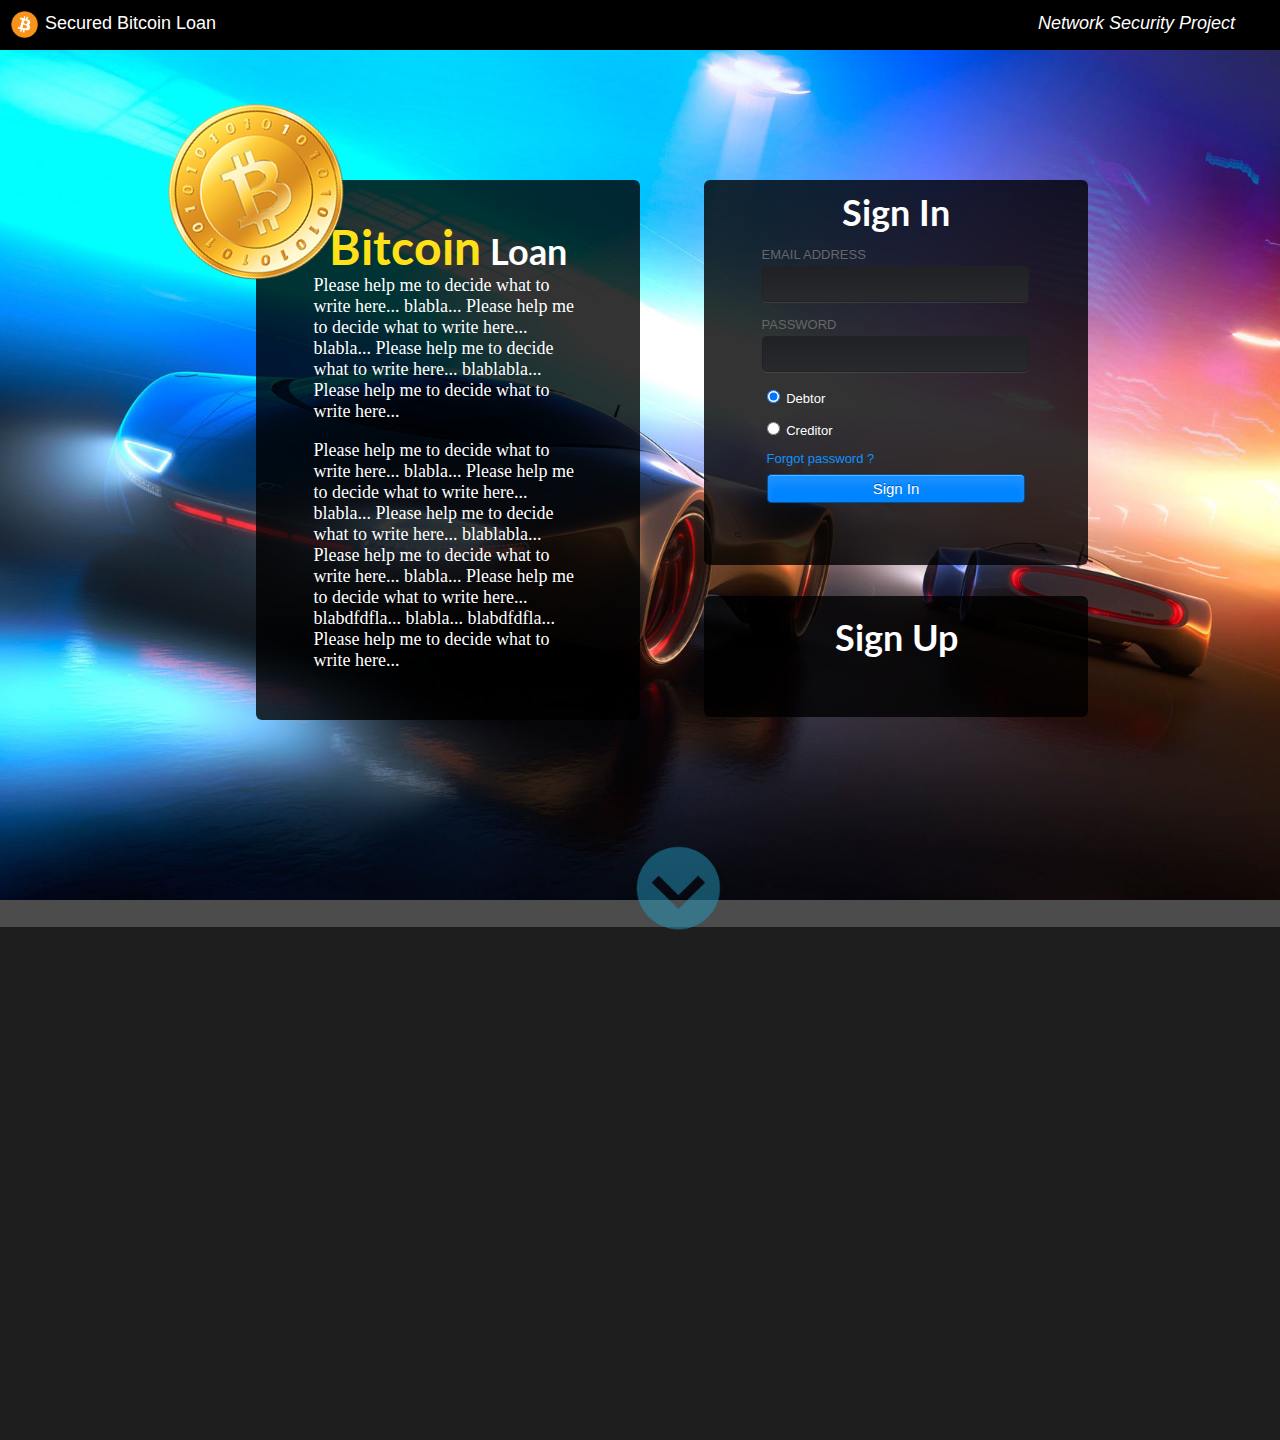
<file: btcsite/v5/index.html>
<!doctype html>
<html>
	<head>
		<title> Bitcoin Loan </title>
		<meta http-equiv="Content-Type" content="text/html; charset=utf-8" />
		<link rel="stylesheet" type="text/css" href="http://fonts.googleapis.com/css?family=Lato" />
		<link rel="stylesheet" href="css/index.css" />
		<!--<link rel="stylesheet" href="css/style.css">-->
		<!--<script src="http://code.jquery.com/jquery-1.10.1.min.js"></script>
		<script src="http://code.jquery.com/jquery-migrate-1.2.1.min.js"></script> 
		<script type="text/javascript" src="js/jQuery.js"></script>
		<script type="text/javascript" src="js/hoverIntent.js"></script>
		<script type="text/javascript" src="js/welcomePage/welcomePage.js"></script>-->
	</head>

	<body>
		<div class="top">
			<span class="topImage">
				<img id="bitcoinImg" src="img/bitcoin_top.png"/>
			</span>
			<span class="topTextLeft">Secured Bitcoin Loan</span>
			<span class="topTextRight">Network Security Project</span>
		</div>

		<div class="front">
			<div class="frontFormBackground1">
				<div class="frontForm1">
					<h1><span id="bitcoin">Bitcoin</span> Loan</h1>
					<div class="content">
						Please help me to decide what to write here... blabla... Please help me to decide what to write here... blabla... Please help me to decide what to write here... blablabla... Please help me to decide what to write here... 
					</div>
					<p></p>
					<div class="content">
						Please help me to decide what to write here... blabla... Please help me to decide what to write here... blabla... Please help me to decide what to write here... blablabla... Please help me to decide what to write here... blabla... Please help me to decide what to write here... blabdfdfla... blabla... blabdfdfla... Please help me to decide what to write here...
					</div>
				</div>
			</div>
			
			<div class="frontFormBackground2">
				<div id="formBackground2">		
					<div class="frontForm3">
						<h1>Sign Up</h1>
					</div>
					<div id="appearWrapper">
						<form action="/signUp/" method="get">
							<div class="inset">
								<p>
								    <label for="email">EMAIL ADDRESS</label>
								    <input type="text" name="email" id="email">
								</p>
								<p>
								    <label for="password">PASSWORD</label>
								    <input type="password" name="password" id="password">
								</p>
								<p>
								    <input type="radio" name="type1" id="debtor1" value="debtor1" checked>
								    <label for="debtor1">Debtor</label>
	  							</p>
	  							<p>
								    <input type="radio" name="type1" id="creditor1" value=="creditor1">
								    <label for="creditor1">Creditor</label>
	  							</p>
							</div>
							<p class="p-container">
								<span>Forgot password ?</span>
							    <input type="submit" name="go" id="go" value="Sign Up">
							</p>
		    			</form>
	    			</div>
				</div>

				<div id="formBackground1">		
					<div class="frontForm2">
						<h1>Sign In</h1>
					</div>
					<div id="disappearWrapper">
						<form action="/signIn/" method="get">
							<div class="inset">
								<p>
								    <label for="email">EMAIL ADDRESS</label>
								    <input type="text" name="email" id="email">
								</p>
								<p>
								    <label for="password">PASSWORD</label>
								    <input type="password" name="password" id="password">
								</p>
								<p>
								    <input type="radio" name="type2" id="debtor2" value="debtor2" checked>
								    <label for="debtor2">Debtor</label>
	  							</p>
	  							<p>
								    <input type="radio" name="type2" id="creditor2" value="creditor2" >
								    <label for="creditor2">Creditor</label>
	  							</p>
							</div>
							<p class="p-container">
								<span>Forgot password ?</span>
							    <input type="submit" name="go" id="go" value="Sign In">
							</p>
		    			</form>
	    			</div>
				</div>

			</div>

			<div class="frontImg">
				<img id="bitcoinImg" src="img/bitcoin.png"/>
			</div>
		</div>

		<div class="pageFooter_welcomepage">
			<span>
				<img id="scrollDownArrow" src="img/arrow_down.png"/>
			</span>
		</div>

		<div class="contact">
			<div class="contactWrapper">
			</div>
		</div>	
	</body>
</html>
</file>
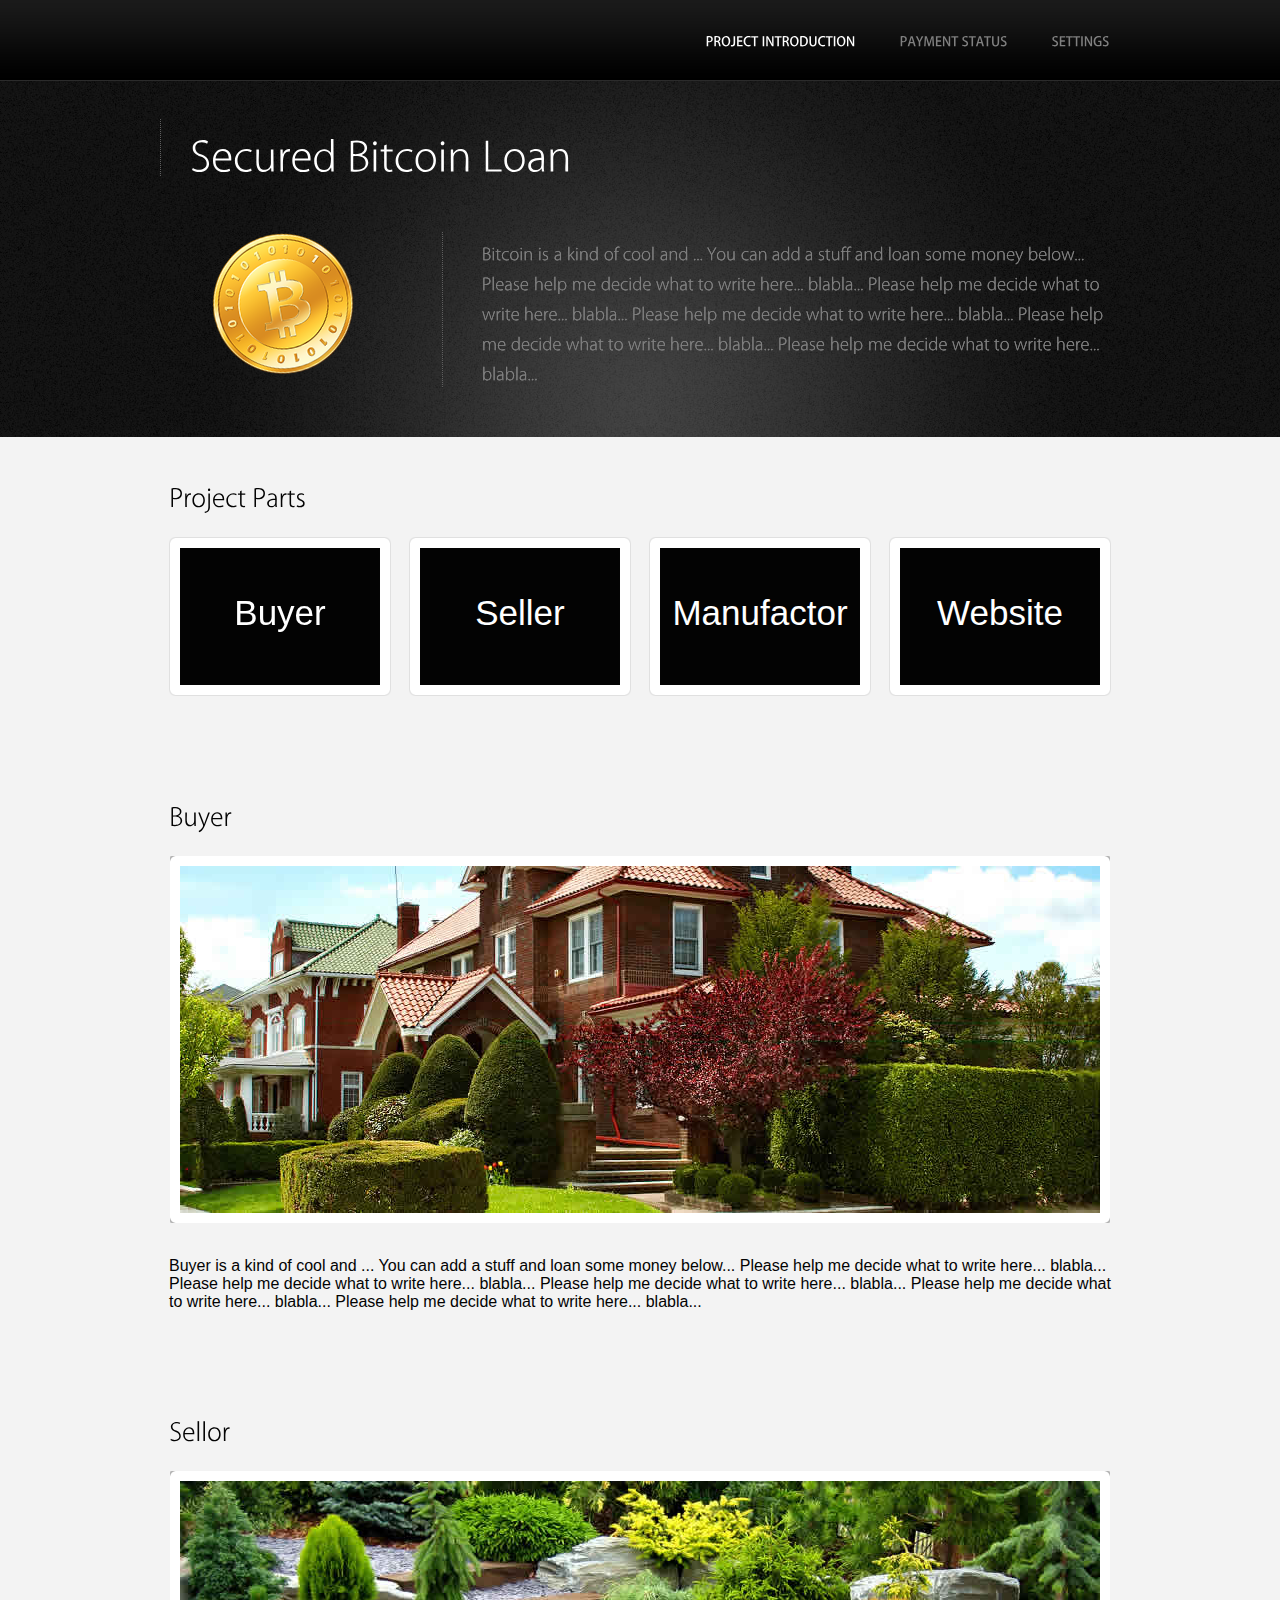
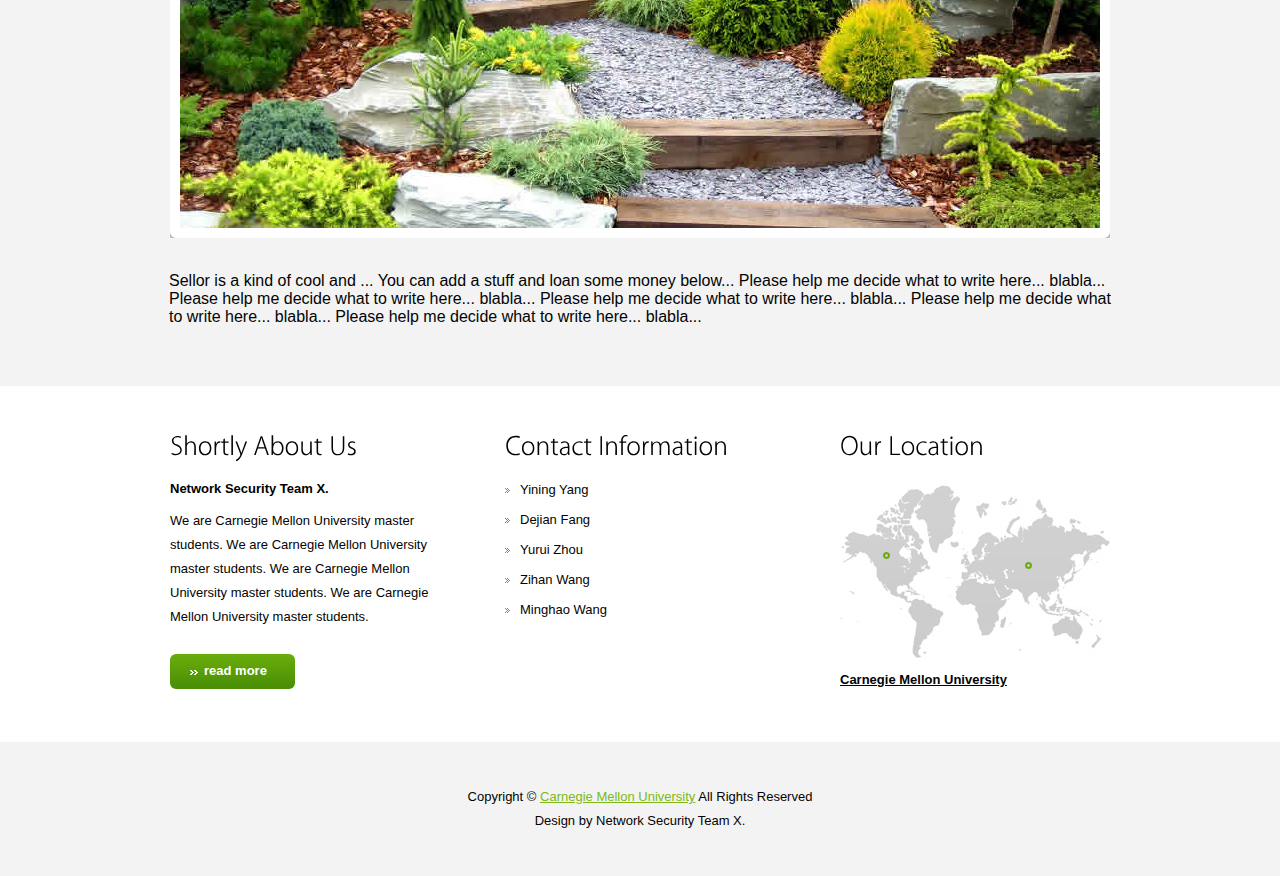
<file: btcsite/v5/sign_in.html>
<!DOCTYPE html>
<html lang="en">
<head>
<title>Secured Bitcoin Loan</title>
<meta charset="utf-8">
<link rel="stylesheet" href="css/sign_in.css" type="text/css" media="screen">
<link rel="stylesheet" href="css/reset.css" type="text/css" media="screen">
<link rel="stylesheet" href="css/style2.css" type="text/css" media="screen">
<link rel="stylesheet" href="css/grid.css" type="text/css" media="screen">
<script src="js/jquery-1.6.3.min.js" type="text/javascript"></script>
<script src="js/cufon-yui.js" type="text/javascript"></script>
<script src="js/cufon-replace.js" type="text/javascript"></script>
<script src="js/Kozuka_Gothic_Pro_OpenType_300.font.js" type="text/javascript"></script>
<script src="js/Kozuka_Gothic_Pro_OpenType_500.font.js" type="text/javascript"></script>
<script src="js/FF-cash.js" type="text/javascript"></script>
<script type="text/javascript" src="js/jquery.easing.1.3.js"></script>
<script type="text/javascript" src="js/tms-0.3.js"></script>
<script type="text/javascript" src="js/tms_presets.js"></script>
<script src="js/jcarousellite_1.0.1.js" type="text/javascript"></script>
<script type="text/javascript">
$(document).ready(function () {
    $('.carousel .jCarouselLite').jCarouselLite({
        btnNext: '.carousel .next',
        btnPrev: '.carousel .prev',
        speed: 600,
        easing: 'easeOutQuart',
        vertical: false,
        circular: false,
        visible: 4,
        start: 0,
        scroll: 1
    });
});
</script>
<!--[if lt IE 9]>
<script type="text/javascript" src="js/html5.js"></script>
<link rel="stylesheet" href="css/ie.css" type="text/css" media="screen">
<![endif]-->
</head>
<body id="page1">
<!--==============================header=================================-->
<header>
  <div class="menu-row">
    <div class="main">
      <nav class="wrapper">
        <ul class="menu">
          <li><a class="active" href="home.html">Project Introduction</a></li>         
          <li><a href="payment_status.html">Payment Status</a></li>
          <li><a href="personal_info.html">Settings</a></li>
        </ul>
      </nav>
    </div>
  </div>
  <div class="row-bot">
    <div class="row-bot-bg">
      <div class="main">
        <div class="wrapper p6">
          <h2>Secured Bitcoin Loan</h2>
        </div>
        
        <div class="wrapper">
          <figure class="img-indent2"><img src="img/bitcoin_small.png" alt=""></figure>
          <div class="extra-wrap"> <strong class="text-1"> Bitcoin is a kind of cool and ... You can add a stuff and loan some money below... Please help me decide what to write here... blabla... Please help me decide what to write here... blabla... Please help me decide what to write here... blabla... Please help me decide what to write here... blabla... Please help me decide what to write here... blabla... 
          </strong> </div>
        </div>
      </div>
    </div>
  </div>
</header>
<!--==============================aside================================-->
<aside>
  <div class="carousel"> <a class="prev"></a> <a class="next"></a>
    <div class="carousel-container">
      <h3>Project Parts</h3>
      <div class="jCarouselLite">
        <ul class="carousel-list">
          <li>
            <div class="img-border">Buyer</div>
          </li>
          <li>
            <div class="img-border">Seller</div>
          </li>
          <li>
            <div class="img-border">Manufactor</div>
          </li>
          <li>
            <div class="img-border">Website</div>
          </li>
        </ul>
      </div>
    </div>
  </div>
</aside>

<aside>
  <div class="carousel"> <a class="prev"></a> <a class="next"></a>
    <div class="carousel-container">
      <h3>Buyer</h3>
      <div class="slider-wrapper">
          <div class="slider">
          	<img src="images/slider-img1.jpg" alt="">
          </div>
      </div>
      <div>Buyer is a kind of cool and ... You can add a stuff and loan some money below... Please help me decide what to write here... blabla... Please help me decide what to write here... blabla... Please help me decide what to write here... blabla... Please help me decide what to write here... blabla... Please help me decide what to write here... blabla... </div>
    </div>
  </div>
</aside>

<aside>
  <div class="carousel"> <a class="prev"></a> <a class="next"></a>
    <div class="carousel-container">
      <h3>Sellor</h3>
      <div class="slider-wrapper">
          <div class="slider">
            <ul class="items">
              <li> <img src="images/slider-img2.jpg" alt=""> </li>
              <li> <img src="images/slider-img3.jpg" alt=""> </li>
            </ul>
          </div>
      </div>
      <div>Sellor is a kind of cool and ... You can add a stuff and loan some money below... Please help me decide what to write here... blabla... Please help me decide what to write here... blabla... Please help me decide what to write here... blabla... Please help me decide what to write here... blabla... Please help me decide what to write here... blabla... </div>
    </div>
  </div>
</aside>
<!--==============================content================================-->
<section id="content">
  <div class="main">
    <div class="container_12">
      <div class="wrapper">
        <article class="grid_4">
          <h3 class="prev-indent-bot">Shortly About Us</h3>
          <h6 class="p1">Network Security Team X.</h6>
          <p class="img-indent-bot">We are Carnegie Mellon University master students. We are Carnegie Mellon University master students. We are Carnegie Mellon University master students. We are Carnegie Mellon University master students. </p>
          <a class="button" href="#"><span>read more</span></a> </article>
        <article class="grid_4">
          <div class="indent-left">
            <h3 class="p1">Contact Information</h3>
            <ul class="list-1">
              <li><a href="#">Yining Yang</a></li>
              <li><a href="#">Dejian Fang</a></li>
              <li><a href="#">Yurui Zhou</a></li>
              <li><a href="#">Zihan Wang</a></li>
              <li><a href="#">Minghao Wang</a></li>
            </ul>
          </div>
        </article>
        <article class="grid_4">
          <div class="indent-left2">
            <h3>Our Location</h3>
            <figure class="prev-indent-bot"><img src="images/page1-img10.jpg" alt=""></figure>
            <a class="link-2" href="www.cmu.edu">Carnegie Mellon University</a> </div>
        </article>
      </div>
    </div>
  </div>
</section>
<!--==============================footer=================================-->
<footer>
  <div class="main">
    <div class="aligncenter">
      <p class="p0">Copyright &copy; <a href="www.cmu.edu">Carnegie Mellon University</a> All Rights Reserved</p>
      Design by Network Security Team X.</a></div>
  </div>
</footer>
<script type="text/javascript">Cufon.now();</script>
<script type="text/javascript">
$(window).load(function () {
    $('.slider')._TMS({
        duration: 800,
        easing: 'easeOutQuad',
        preset: 'diagonalExpand',
        slideshow: 5000
    })
})
</script>
</html>
</file>
<file: btcsite/v5/css/index.css>
html { 
  background: url(../img/5.jpg) no-repeat center center fixed; 
  -webkit-background-size: cover;
  -moz-background-size: cover;
  -o-background-size: cover;
  background-size: cover;
  font-size: 18px;
}

body {
    margin: 0 0 0 0;
}

.front {
	width: 100%;
	height: 100%;
}

.topTextLeft {
	position: absolute;
	top: 0.7rem;
	font-family: sans-serif;
	left: 2.5rem;
}

.topTextRight {
	position: absolute;
	top: 0.7rem;
	right: 2.5rem;
	font-family: sans-serif;
	font-style: italic;
}

.top {
	height: 1.5rem;
	color: white;
	padding: 0.6rem 0.5rem 0.7rem 0.6rem;
//	background-color: #244358;
//	background-color: #2B3A42;
	background-color: black;
}

.frontFormBackground1 {
	z-index: -1;
	position: absolute;
	display: inline-block;
	top: 20%;
	margin-left: 20%;
	width: 30%;
	height: 60%;
	min-height: 540px;
	color: white;
	background-color: rgba(0, 0, 0, 0.8);
	border-radius: 6px;
	text-decoration: none;
}

.frontFormBackground2 {
	position: absolute;
	display: inline-block;
	top: 20%;
	margin-left: 55%;
	width: 30%;
	height: 60%;
	min-height: 550px;
	color: white;
	border-radius: 6px;
	text-decoration: none;
}

.frontForm2 {
	position: relative;
	padding-top: 10px;
}

.frontForm3 {
	position: relative;
	padding-top: 5%;
	transition: all .2s ease-in-out;
	-webkit-transition: all .2s ease-in-out;
}

#formBackground1 form {
	opacity: 1;
	transition: all .2s ease-in-out;
	-webkit-transition: all .3s ease-in-out;
}

#formBackground2 form {
	opacity: 0;
	top: -100px;
	transition: all .2s ease-in-out;
	-webkit-transition: all .3s ease-in-out;
}

#formBackground2:hover {
	top: 20%;
	height: 72%;
	min-height: 350px;
}

#formBackground2:hover form {
	opacity: 1;
}

#formBackground2:hover ~ #formBackground1 {
	height: 20%;
	min-height: 20px;
}

#formBackground2:hover ~ #formBackground1 form {
	opacity: 0;
}

#formBackground1 {
	z-index: 10;
	float: left;
	position: absolute;
	width: 100%;
	height: 70%;
	min-height: 320px;
	color: white;
	background-color: rgba(0, 0, 0, 0.8);
	border-radius: 6px;
	text-decoration: none;
	transition: all .2s ease-in-out;
	-webkit-transition: all .2s ease-in-out;
}

#formBackground2 {
	z-index: 20;
	float: left;
	top: 70%;
	margin-top: 8%;
	position: absolute;
	width: 100%;
	height: 22%;
	min-height: 120px;
	color: white;
	background-color: rgba(0, 0, 0, 0.8);
	border-radius: 6px;
	text-decoration: none;
	transition: all .2s ease-in-out;
	-webkit-transition: all .2s ease-in-out;
}

.frontForm1 {
	position: absolute;
	opacity: 1;
	margin: 10% 15% 30% 15%;
	width: 70%;
	height: 25%;
	color: white;
	border-radius: 6px;
	text-decoration: none;
}

form {
  font-family: "HelveticaNeue-Light","Helvetica Neue Light","Helvetica Neue",Helvetica,Arial,"Lucida Grande",sans-serif; 
  width: 70%;
  margin: 0 auto;
  font-size: 13px;
}

form:after {
  content:"";
  display:block;
  position:absolute;
  height:1px;
  width:80%;
  left:20%;
}

form:before {
  content:"";
  display:block;
  position:absolute;
  width:8px;
  height:5px;
  left:34%;
}

label[for=debtor1],
label[for=debtor2],
label[for=creditor1],
label[for=creditor2] {
  color:white;
  display:inline-block;
  padding-bottom:0;
  padding-top:0px;
}

input[type=checkbox] {
 	display:inline-block;
  vertical-align:top;
}

label {
  color:#666;
  display:block;
  padding-bottom:4px;
}

input[type=text],
input[type=password] {
  width: 95%;
  font-size: 16px;
  padding:8px 5px;
  background: linear-gradient(#1f2124, #27292c);
  border:1px solid #222;
  box-shadow:
    0 1px 0 rgba(255,255,255,0.1);
  border-radius:0.3em;
  margin-bottom:2px;
  color: white;
}

.p-container {
 	padding:0 5px 10px 5px; 
}

.p-container:after {
 	clear:both;
  display:table;
  content:"";
}

.p-container span {
  display:block;
  float:left;
  color:#0d93ff;
  padding-bottom:8px;
}

input[type=submit] {
  width: 100%;
  padding:5px 20px;
  border:1px solid rgba(0,0,0,0.4);
  text-shadow:0 -1px 0 rgba(0,0,0,0.4);
  box-shadow:
    inset 0 1px 0 rgba(255,255,255,0.3),
    inset 0 10px 10px rgba(255,255,255,0.1);
  border-radius:0.3em;
  background:#0184ff;
  color:white;
  float:right;
  cursor:pointer;
  font-size:15px;
}

input[type=submit]:hover {
  box-shadow:
    inset 0 1px 0 rgba(255,255,255,0.3),
    inset 0 -10px 10px rgba(255,255,255,0.1);
}

input[type=text]:hover,
input[type=password]:hover,
label:hover ~ input[type=text],
label:hover ~ input[type=password] {
 	background:#27292c;
}

#bitcoin {
	font-size: 48px;
	color: #FFE11A;
}

h1 {
	color: white;
	text-align: center;
	text-rendering: optimizeLegibility;
	font-family: 'Lato', serif;
	-webkit-margin-before: 0em;
	-webkit-margin-after: 0;
	-webkit-margin-start: 0px;
	-webkit-margin-end: 0px;
}

img {
	z-index: 100;
	margin-left: 0%;
	max-height:100%;
	max-width:100%;
}	

.frontImg {
	z-index: 100;
}

.frontImg #bitcoinImg {
	z-index: 100;
	margin-left: 13%;
	margin-top: 4%;
	transform: rotate(-20deg);	
	-webkit-transform: rotate(-20deg);	
}

.frontImg #bitcoinImg:hover {
	animation-name: tossing;
	-webkit-animation-name: tossing;	

	animation-duration: 0.2s;	
	-webkit-animation-duration: 0.2s;

	animation-iteration-count: infinite;
	-webkit-animation-iteration-count: infinite;

	animation-timing-function:linear;
	-webkit-animation-timing-function:linear;
}

@keyframes tossing {
	0% {
		transform: rotate(-20deg);	
	}
	50% {
		transform: rotate(20deg);
	}
	100% {
		transform: rotate(-20deg);	
	}						
}

@-webkit-keyframes tossing {
	0% {
		-webkit-transform: rotate(-20deg);	
	}
	50% {
		-webkit-transform: rotate(20deg);
	}
	100% {
		-webkit-transform: rotate(-20deg);	
	}				
}

.pageFooter_welcomepage {
	position: absolute;
	top: 93%;
	margin-left: 45%;
}

.pageFooter_welcomepage img {
	margin-left: 20%;
	width: 40%;
	animation-name: floating;
	-webkit-animation-name: floating;

	animation-duration: 1.5s;	
	-webkit-animation-duration: 1.5s;

	animation-iteration-count: infinite;
	-webkit-animation-iteration-count: infinite;
}

@keyframes floating {
	0% {
		transform: translateY(0%);	
	}
	50% {
		transform: translateY(8%);	
	}	
	100% {
		transform: translateY(0%);
	}			
}

@-webkit-keyframes floating {
	0% {
		-webkit-transform: translateY(0%);	
	}
	50% {
		-webkit-transform: translateY(8%);	
	}	
	100% {
		-webkit-transform: translateY(0%);
	}			
}

.contact {
	position: absolute;
	top: 100%;
	z-index: -2;
	margin-left: 0%;
	width: 100%;
	height: 60%;
	min-height: 500px;
	color: white;
	//background-color: rgba(74, 139, 135, 0.8);
	background-color: rgba(0, 0, 0, 0.7);
	text-decoration: none;
}

.contactWrapper {
	position: absolute;
	top: 5%;
	z-index: -1;
	margin-left: 0%;
	width: 100%;
	height: 95%;
	min-height: 500px;
	color: white;
	//background-color: rgba(36, 67, 88, 0.8);
	background-color: rgba(0, 0, 0, 0.6);
	text-decoration: none;
}
</file>
<file: btcsite/v5/css/sign_in.css>
html { 
  background: url(../img/5.jpg) no-repeat center center fixed; 
  -webkit-background-size: cover;
  -moz-background-size: cover;
  -o-background-size: cover;
  background-size: cover;
  font-size: 18px;
}

body {
    margin: 0 0 0 0;
}

.front {
	width: 100%;
	height: 100%;
}

.topTextLeft {
	position: absolute;
	top: 0.7rem;
	font-family: sans-serif;
	left: 2.5rem;
}

.topTextRight {
	position: absolute;
	top: 0.7rem;
	right: 2.5rem;
	font-family: sans-serif;
	font-style: italic;
}

.top {
	height: 1.5rem;
	color: white;
	padding: 0.6rem 0.5rem 0.7rem 0.6rem;
//	background-color: #244358;
//	background-color: #2B3A42;
	background-color: black;
}

.img-indent2 img {
	z-index: 100;
	margin-left: 0%;
	max-height: 80%;
	max-width: 80%;
	transform: rotate(-10deg);
	-webkit-transform: rotate(-10deg);
}
</file>
<file: btcsite/v5/css/style2.css>
/* Getting the new tags to behave */
article, aside, audio, canvas, command, datalist, details, embed, figcaption, figure, footer, header, hgroup, keygen, meter, nav, output, progress, section, source, video {
	display:block;
}
mark, rp, rt, ruby, summary, time {
	display:inline;
}
/* Global properties ======================================================== */
html {
	width:100%;
}
body {
	font-family:Arial, Helvetica, sans-serif;
	font-size:100%;
	color:#030303;
	min-width:1060px;
	background:#f3f3f3;
}
.ic {
	border:0;
	float:right;
	background:#fff;
	color:#f00;
	width:50%;
	line-height:10px;
	font-size:10px;
	margin:-220% 0 0 0;
	overflow:hidden;
	padding:0
}
.bg {
	width:100%;
	background:center 0 no-repeat;
}
.main {
	width:960px;
	padding:0;
	margin:0 auto;
	font-size:13px;
	line-height:24px;
}
a {
	color:#7dba14;
	outline:none;
}
a:hover {
	text-decoration:none;
}
.col-1, .col-2 {
	float:left;
	width:222px;
}
.col-1 {
	margin-right:17px;
}
.column-1, .column-2 {
	float:left;
	width:284px;
}
.column-1 {
	margin-right:37px;
}
.wrapper {
	width:100%;
	overflow:hidden;
}
.extra-wrap {
	overflow:hidden;
}
p {
	margin-bottom:18px;
}
.p0 {
	margin-bottom:0px;
}
.p1 {
	margin-bottom:8px;
}
.p2 {
	margin-bottom:15px;
}
.p3 {
	margin-bottom:30px;
}
.p4 {
	margin-bottom:40px;
}
.p5 {
	margin-bottom:50px;
}
.p6 {
	margin-bottom:55px;
}
.reg {
	text-transform:uppercase;
}
.fleft {
	float:left;
}
.fright {
	float:right;
}
.alignright {
	text-align:right;
}
.aligncenter {
	text-align:center;
}
.it {
	font-style:italic;
}
.color-1 {
	color:#fff;
}
.color-2 {
	color:#000;
}
.color-3 {
	color:#7dba14;
}
.img-border2 {
	padding:10px;
	border:1px solid #ececec;
	background: white;
	border-radius:6px;
	float:left;
}
/*********************************boxes**********************************/
.indent-top {
	padding-top:20px;
}
.indent-left {
	padding-left:15px;
}
.indent-left2 {
	padding-left:30px;
}
.indent-right {
	padding-right:50px;
}
.indent-bot {
	margin-bottom:20px;
}
.indent-bot2 {
	margin-bottom:30px;
}
.indent-bot3 {
	margin-bottom:45px;
}
.prev-indent-bot {
	margin-bottom:10px;
}
.img-indent-bot {
	margin-bottom:25px;
}
.margin-bot {
	margin-bottom:35px;
}
.img-indent {
	float:left;
	margin:0 20px 0px 0;
}
.img-indent2 {
	float:left;
	margin:0 51px;
}
.img-indent-r {
	float:right;
	margin:0 0px 0px 40px;
}
.buttons a:hover {
	cursor:pointer;
}
.menu li a, .list-1 li a, .list-2 li a, .link, .button, h1 a {
	text-decoration:none;
}
/*********************************header*************************************/
header {
	width:100%;
	position:relative;
	z-index:2;
}
.row-bot {
	width:100%;
	background:url(../images/row-bot-tail.gif) center top repeat;
}
.row-bot-bg {
	width:100%;
	padding:10px 0 55px;
	background:url(../images/row-bot-bg.jpg) center top no-repeat;
}
#page1 .row-bot-bg {
	padding:10px 0 50px;
}
h1 {
	padding:49px 32px 0 10px;
	float:left;
}
h1 a {
	display:block;
	width:254px;
	height:33px;
	text-indent:-9999em;
	background:url(../images/logo.png) 0 0 no-repeat;
}
h2 {
	font-size:40px;
	line-height:1.2em;
	color:#fff;
	padding:10px 0 0 30px;
	margin-top:28px;
	background:url(../images/pic-1.gif) 0 0 repeat-y;
	overflow:hidden;
}
/***** menu *****/
.menu-row {
	width:100%;
	background:url(../images/menu-row.gif) center top repeat-x #000;
	border-bottom:1px solid #2b2b2b;
}
.menu {
	padding:28px 10px 26px 0;
	float:right;
}
.menu li {
	float:left;
	position:relative;
	padding-left:44px;
}
.menu li a {
	display:inline-block;
	font-size:13px;
	line-height:2em;
	color:#808080;
	text-transform:uppercase;
}
.menu li a.active, .menu > li > a:hover {
	color:#fff;
}
/***** slider *****/
.slider-wrapper {
	width:920px;
	height:347px;
	padding:10px;
	margin:0 auto 34px;
	position:relative;
	overflow:hidden;
	background:url(../images/slider-bg.png) 0 0 no-repeat;
}
.slider {
	width:920px;
	height:347px;
}
.items {
	display:none;
}
/*********************************content*************************************/
#content {
	width:100%;
	padding:33px 0 50px;
	background:#fff;
	position:relative;
	z-index:1;
}
#page4 #content {
	background:url(../images/content-tail.gif) center top repeat-x #fff;
}
.spacer-1 {
	width:100%;
	background:url(../images/pic-1.gif) 217px 0 repeat-y;
}
h3 {
	font-size:24px;
	line-height:2em;
	margin-bottom:18px;
}
h6 {
	color:#000;
}
.border-bot {
	width:100%;
	padding-bottom:22px;
	background:url(../images/pic-2.gif) 0 bottom repeat-x;
}
.box {
	width:100%;
	background:0 0 repeat-x;
}
.button {
	display:inline-block;
	padding:9px 28px 2px 20px;
	color:#fff;
	background:url(../images/button-tail.gif) 0 0 repeat-x #498f06;
	cursor:pointer;
	border-radius:6px;
}
.button span {
	display:inline-block;
	font-size:13px;
	line-height:1.23em;
	font-weight:bold;
	padding-left:14px;
	background:url(../images/marker-2.gif) 0 7px no-repeat;
}
.button:hover {
	background:#498f06;
}
.list-1 li {
	line-height:18px;
	padding:6px 0 6px 15px;
	background:url(../images/marker-1.gif) 0 13px no-repeat;
}
.list-1 li a {
	display:inline-block;
	color:#030303;
}
.list-1 li a:hover {
	color:#68ab0b;
	text-decoration:underline;
}
.list-2 li {
	font-size:14px;
	line-height:24px;
	padding:0px;
	background:url(../images/pic-1.gif) 0 bottom repeat-x;
}
.list-2 li a {
	display:block;
	color:#1799cf;
	padding-left:12px;
	background:url(../images/marker-1.gif) 0 10px no-repeat;
}
.list-2 li a:hover {
	color:#fff;
}
.list-2 .last-item {
	background:none;
}
.link {
	color:#030303;
}
.link:hover {
	text-decoration:underline;
}
.link-1 {
	display:inline-block;
	color:#fff;
	text-decoration:none;
}
.link-1:hover {
	color:#7dba14;
}
.link-2 {
	color:#030303;
	font-weight:bold;
}
.link-2:hover {
	text-decoration:none;
}
.text-1 {
	display:block;
	font-size:16px;
	line-height:30px;
	color:#7f7f7f;
	padding:5px 0 0 40px;
	background:url(../images/pic-1.gif) 0 0 repeat-y;
}
.text-2 {
	display:block;
	font-size:24px;
	line-height:2em;
	color:#498f06;
}
.text-2 strong {
	display:block;
	margin-top:-18px;
}
dl span {
	float:left;
	width:96px;
	font-weight:bold
}
/*********************************aside*************************************/
aside {
	width:100%;
	padding:34px 0 60px;
}
/***** carousel *****/
.carousel {
	position:relative;
	overflow:hidden;
	width:1060px;
	min-height:220px;
	margin:0 auto;
}
.carousel-container {
	width:942px;
	margin:0 auto;
}
.jCarouselLite {
	width:100% !important;
}
.carousel .prev, .carousel .next {
	display:block;
	width:39px;
	height:39px;
	text-indent:-9999em;
	cursor:pointer;
	position:absolute;
	top:126px;
	z-index:99;
}

.carousel .next:hover, .carousel .prev:hover {
	cursor:pointer;
}
.carousel-list li {
	width:222px;
	height:159px;
	margin-right:18px;
}
.img-border {
	padding-top:25%;
	width: 100%;
	height: 100%;
	color: white;
	font-size: 35px;
	font-weight: lighter;
	text-align: center;
	background:url(../images/img-border.png) 0 0 no-repeat;
}
/* -- gallery  begin --*/
#gallery {
	width:1060px;
	height:882px;
	margin:0 auto;
	position:relative;
	overflow:hidden;
}
#js {
	position:relative;
	width:940px;
	margin:0 auto;
	font-size:14px;
	line-height:25px;
}
div.content {
	/* The display of content is enabled using jQuery so that the slideshow content won't display unless javascript is enabled. */
	display: none;
	width: 410px;
	height: 340px;
	overflow: hidden;
}
div.content img {
	position: relative;
	z-index: 2;
}
div.content a, div.navigation a {
}
div.content a:focus, div.content a:hover, div.content a:active {
}
div.controls {
	position:relative;
}
div.controls a {
	padding: 0px;
}
div.ss-controls {
	float: left;
	display:none;
}
div.nav-controls {
	width:100%;
	height:27px;
	position:absolute;
	left:0;
	bottom:56px;
}
div.nav-controls a.prev {
	display:block;
	width:39px;
	height:39px;
	background:url(../images/carousel-prev.png) 0 0 no-repeat;
	text-indent:-9999em;
	cursor:pointer;
	position:absolute;
	top:-583px;
	left:0;
	z-index:99;
}
div.nav-controls a.next {
	display:block;
	width:39px;
	height:39px;
	background:url(../images/carousel-next.png) 0 0 no-repeat;
	text-indent:-9999em;
	cursor:pointer;
	position:absolute;
	top:-583px;
	right:0;
	z-index:99;
}
div.nav-controls a.prev:hover, div.nav-controls a.next:hover {
	cursor:pointer;
}
div.slideshow-container {
	position: relative;
	height: 370px; /* This should be set to be at least the height of the largest image in the slideshow */
	z-index:1;
	width:940px;
	margin:0 auto;
}
div.slideshow {
}
div.caption {
	width:100%;
	height:100%;
}
div.slideshow span.image-wrapper {
	display: block;
	width: 920px;
	height: 347px;
	background:url(../images/img-border2.jpg) 0 0 no-repeat;
	position:absolute;
	left:0;
	top:0;
	margin:0;
	padding:11px;
}
div.slideshow a.advance-link {
	display: block;
	margin: 0;
	font-size:0;
	line-height:0;
	text-decoration:none;
}
div.slideshow a.advance-link:hover, div.slideshow a.advance-link:active, div.slideshow a.advance-link:visited {
	text-decoration: none;
}
div.download {
	float: right;
}
div.caption-container {
	float:right;
	width: 270px;
	height: 620px;
	position:relative;
}
span.image-caption {
	display: block;
	position: absolute;
	width: 100%;
	height: 100%;
	top: 0px;
	left: 0;
	z-index:10;
	background:#fff;
}
div#thumbs {
	padding: 0;
	margin:0 auto 111px;
	width:940px;
}
ul.thumbs {
	padding: 0 0 0 0;
	width:100%;
	overflow:hidden;
	position:relative;
}
ul.thumbs li {
	float:left;
	margin-right:17px;
	margin-bottom:18px;
	width:200px;
	height:137px;
	padding:11px;
	background:url(../images/img-border.png) 0 0 no-repeat;
}
ul.thumbs li.last {
	margin-right:0;
}
ul.thumbs li.last2 {
	margin-bottom:0;
}
ul.thumbs li.last3 {
	margin:0;
}
ul.thumbs li span {
	display:block;
	font-size:15px;
	line-height:1.2em;
	color:#f9f9f9;
	text-transform:uppercase;
	font-weight:bold;
}
a.thumb {
	display:block;
}
a.thumb:focus {
	outline: none;
}
#controls {
	width:100%;
}
div.pagination {
	clear: both;
	text-align:center;
	position:relative;
	z-index:10;
}
div.top.pagination {
	display:none;
}
div.navigation div.bottom {
	display:none;
}
div.pagination a, div.pagination span.current, div.pagination span.ellipsis {
	padding:0 4px;
	font-weight:bold;
	color:#fff;
}
div.pagination a:hover {
	text-decoration: none;
	color:#ffeaa8;
}
div.pagination span.current {
	color:#ffeaa8;
}
div.pagination span.ellipsis {
	border: none;
	padding: 5px 0 3px 2px;
}
/* -- gallery end --*/

/***** contact form *****/
#contact-form {
	display:block;
	width:100%;
}
#contact-form label {
	display:block;
	height:40px;
	overflow:hidden;
}
#contact-form input {
	float:left;
	width:265px;
	font-size:12px;
	line-height:1.25em;
	color:#030303;
	padding:8px 10px;
	margin:0;
	font-family:Arial, Helvetica, sans-serif;
	border:1px solid #ebebeb;
	background:#fff;
	outline:none;
}
#contact-form textarea {
	float:left;
	height:196px;
	width:505px;
	font-size:12px;
	line-height:1.25em;
	color:#030303;
	padding:5px 10px;
	margin:0;
	font-family:Arial, Helvetica, sans-serif;
	border:1px solid #ebebeb;
	background:#fff;
	overflow:auto;
	outline:none;
}
.text-form {
	float:left;
	display:block;
	font-size:13px;
	line-height:32px;
	width:93px;
	color:#030303;
	font-family:Arial, Helvetica, sans-serif;
}
.buttons {
	padding:8px 0 0 0;
	text-align:right;
}
.buttons a {
	margin-left:6px;
}
/****************************footer************************/
footer {
	width:100%;
	padding:43px 0;
}
.list-services {
	padding:0;
}
.list-services li {
	float:left;
	padding:0 0 0 10px;
}
</file>
<file: btcsite/v5/css/grid.css>
/*
	Variable Grid System.
	Learn more ~ http://www.spry-soft.com/grids/
	Based on 960 Grid System - http://960.gs/

	Licensed under GPL and MIT.
*/


/* Containers
----------------------------------------------------------------------------------------------------*/
.container_12 {
	margin-left: auto;
	margin-right: auto;
	width: 960px;
}
/* Grid >> Global
----------------------------------------------------------------------------------------------------*/

.grid_1, .grid_2, .grid_3, .grid_4, .grid_5, .grid_6, .grid_7, .grid_8, .grid_9, .grid_10, .grid_11, .grid_12 {
	display:inline;
	float: left;
	position: relative;
	margin-left: 10px;
	margin-right: 10px;
}
/* Grid >> Children (Alpha ~ First, Omega ~ Last)
----------------------------------------------------------------------------------------------------*/

.alpha {
	margin-left: 0;
}
.omega {
	margin-right: 0;
}
/* Grid >> 12 Columns
----------------------------------------------------------------------------------------------------*/

.container_12 .grid_1 {
	width:60px;
}
.container_12 .grid_2 {
	width:140px;
}
.container_12 .grid_3 {
	width:220px;
}
.container_12 .grid_4 {
	width:300px;
}
.container_12 .grid_5 {
	width:380px;
}
.container_12 .grid_6 {
	width:460px;
}
.container_12 .grid_7 {
	width:540px;
}
.container_12 .grid_8 {
	width:620px;
}
.container_12 .grid_9 {
	width:700px;
}
.container_12 .grid_10 {
	width:780px;
}
.container_12 .grid_11 {
	width:860px;
}
.container_12 .grid_12 {
	width:940px;
}
/* Prefix Extra Space >> 12 Columns
----------------------------------------------------------------------------------------------------*/

.container_12 .prefix_1 {
	padding-left:80px;
}
.container_12 .prefix_2 {
	padding-left:160px;
}
.container_12 .prefix_3 {
	padding-left:240px;
}
.container_12 .prefix_4 {
	padding-left:320px;
}
.container_12 .prefix_5 {
	padding-left:400px;
}
.container_12 .prefix_6 {
	padding-left:480px;
}
.container_12 .prefix_7 {
	padding-left:560px;
}
.container_12 .prefix_8 {
	padding-left:640px;
}
.container_12 .prefix_9 {
	padding-left:720px;
}
.container_12 .prefix_10 {
	padding-left:800px;
}
.container_12 .prefix_11 {
	padding-left:880px;
}
/* Suffix Extra Space >> 12 Columns
----------------------------------------------------------------------------------------------------*/

.container_12 .suffix_1 {
	padding-right:80px;
}
.container_12 .suffix_2 {
	padding-right:160px;
}
.container_12 .suffix_3 {
	padding-right:240px;
}
.container_12 .suffix_4 {
	padding-right:320px;
}
.container_12 .suffix_5 {
	padding-right:400px;
}
.container_12 .suffix_6 {
	padding-right:480px;
}
.container_12 .suffix_7 {
	padding-right:560px;
}
.container_12 .suffix_8 {
	padding-right:640px;
}
.container_12 .suffix_9 {
	padding-right:720px;
}
.container_12 .suffix_10 {
	padding-right:800px;
}
.container_12 .suffix_11 {
	padding-right:880px;
}
/* Push Space >> 12 Columns
----------------------------------------------------------------------------------------------------*/

.container_12 .push_1 {
	left:80px;
}
.container_12 .push_2 {
	left:160px;
}
.container_12 .push_3 {
	left:240px;
}
.container_12 .push_4 {
	left:320px;
}
.container_12 .push_5 {
	left:400px;
}
.container_12 .push_6 {
	left:480px;
}
.container_12 .push_7 {
	left:560px;
}
.container_12 .push_8 {
	left:640px;
}
.container_12 .push_9 {
	left:720px;
}
.container_12 .push_10 {
	left:800px;
}
.container_12 .push_11 {
	left:880px;
}
/* Pull Space >> 12 Columns
----------------------------------------------------------------------------------------------------*/

.container_12 .pull_1 {
	left:-80px;
}
.container_12 .pull_2 {
	left:-160px;
}
.container_12 .pull_3 {
	left:-240px;
}
.container_12 .pull_4 {
	left:-320px;
}
.container_12 .pull_5 {
	left:-400px;
}
.container_12 .pull_6 {
	left:-480px;
}
.container_12 .pull_7 {
	left:-560px;
}
.container_12 .pull_8 {
	left:-640px;
}
.container_12 .pull_9 {
	left:-720px;
}
.container_12 .pull_10 {
	left:-800px;
}
.container_12 .pull_11 {
	left:-880px;
}
/* Clear Floated Elements
----------------------------------------------------------------------------------------------------*/

/* http://sonspring.com/journal/clearing-floats */

.clear {
	clear: both;
	display: block;
	overflow: hidden;
	visibility: hidden;
	width: 0;
	height: 0;
}
/* http://perishablepress.com/press/2008/02/05/lessons-learned-concerning-the-clearfix-css-hack */

.clearfix:after {
	clear: both;
	content: ' ';
	display: block;
	font-size: 0;
	line-height: 0;
	visibility: hidden;
	width: 0;
	height: 0;
}
.clearfix {
	display: inline-block;
}
* html .clearfix {
	height: 1%;
}
.clearfix {
	display: block;
}
</file>
<file: btcsite/v5/css/ie.css>
.button {
	behavior: url("../js/PIE.htc");
	position:relative;
}
</file>
